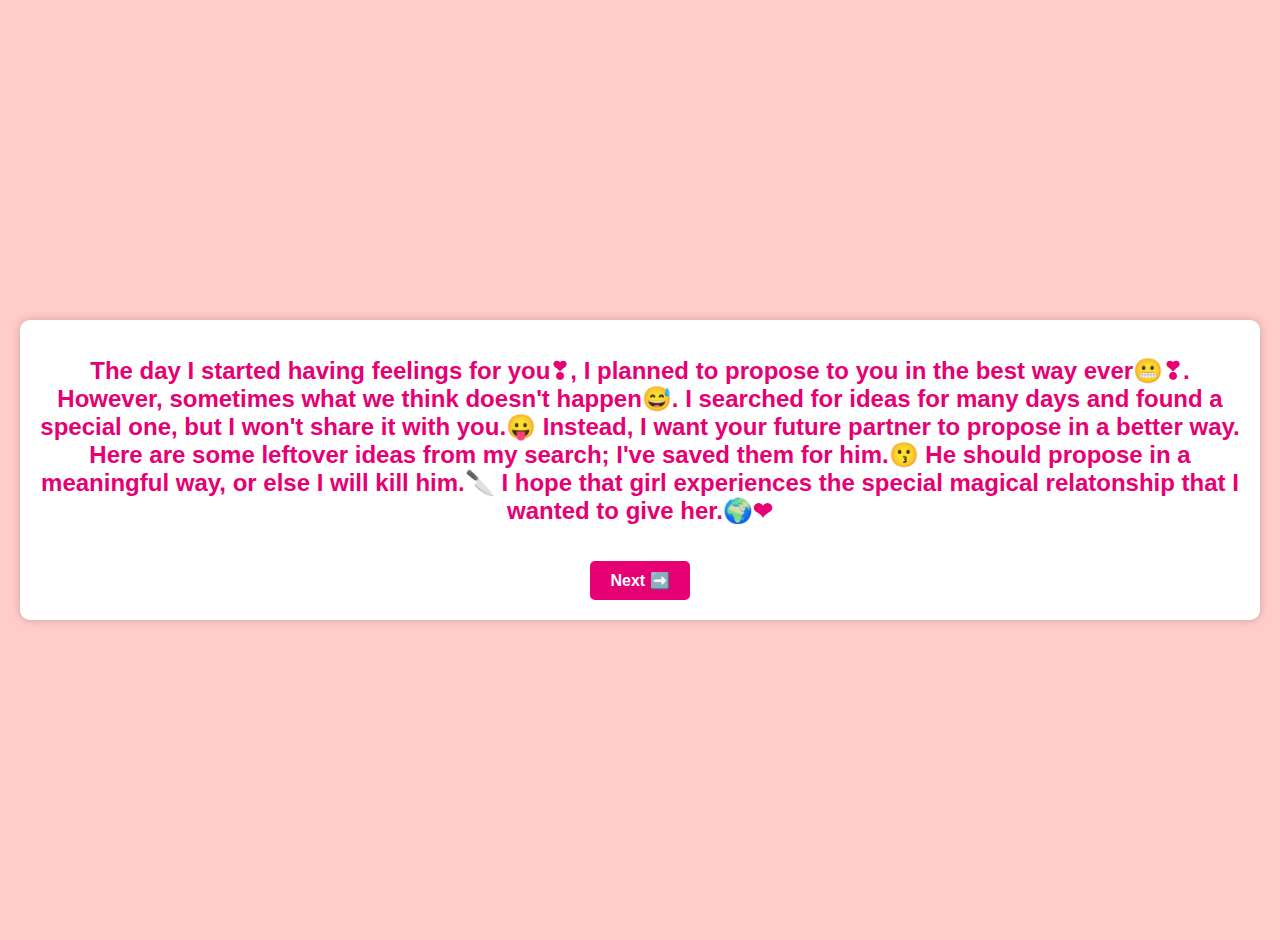
<file: index.html>
<!DOCTYPE html>
<html lang="en">
<head>
    <meta charset="UTF-8">
    <meta name="viewport" content="width=device-width, initial-scale=1.0">
    <title>Proposal Ideas</title>
    <link rel="stylesheet" href="style.css">
</head>
<body>
    <div class="container">
        <div class="content">
            <h1 class="center-text">
                The day I started having feelings for you❣, I planned to propose to you in the best way ever😬❣.
                However, sometimes what we think doesn't happen😅.
                I searched for ideas for many days and found a special one, but I won't share it with you.😛
                Instead, I want your future partner to propose in a better way.
                Here are some leftover ideas from my search; I've saved them for him.😗
                He should propose in a meaningful way, or else I will kill him.🔪
                I hope that girl experiences the special magical relatonship that I wanted to give her.🌍❤
            </h1>
            <a href="page2.html" class="next-button">Next ➡️</a>
        </div>
    </div>
</body>
</html>
</file>
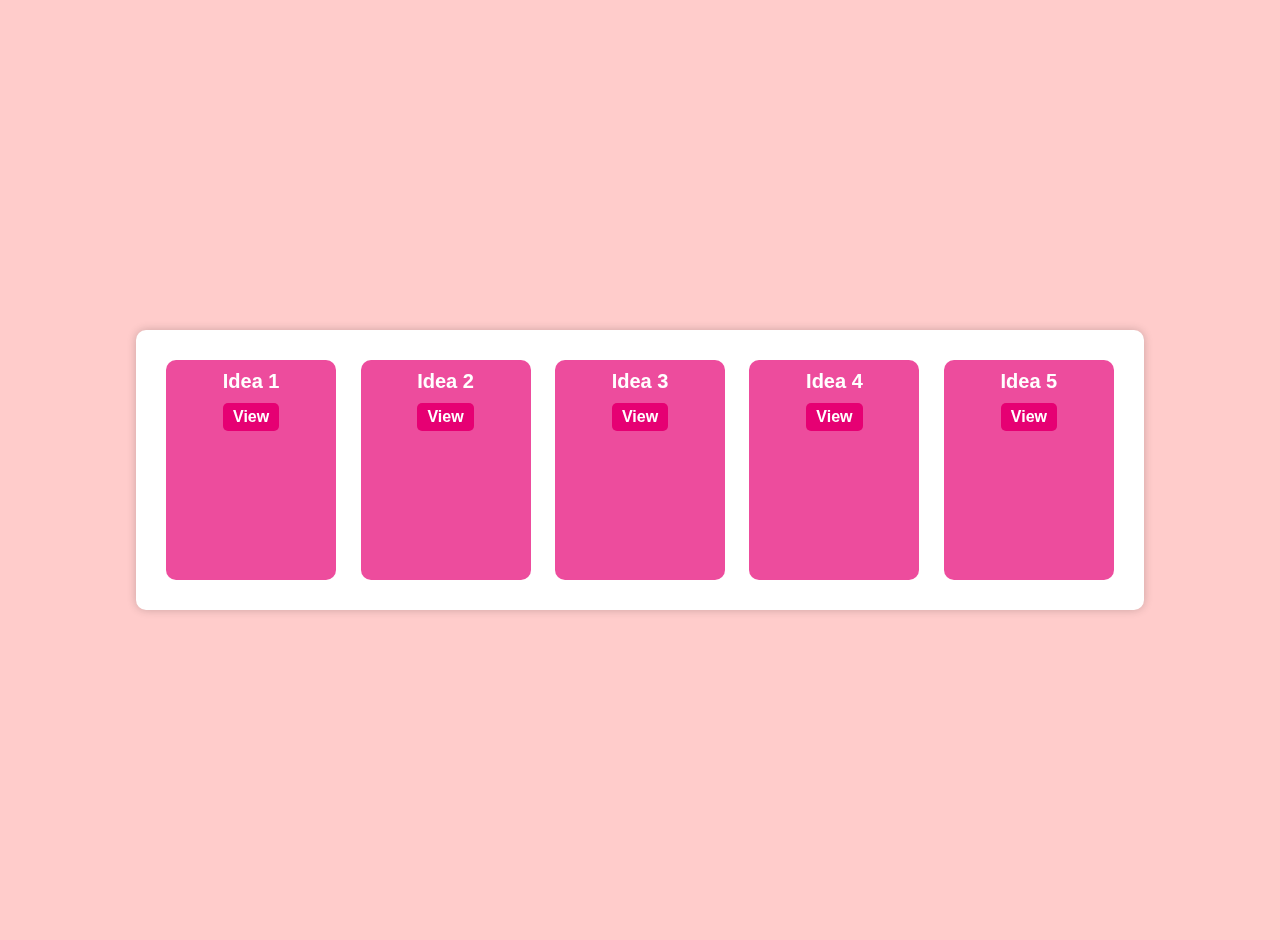
<file: page2.html>
<!DOCTYPE html>
<html lang="en">
<head>
    <meta charset="UTF-8">
    <meta name="viewport" content="width=device-width, initial-scale=1.0">
    <title>Proposal Ideas - Videos</title>
    <link rel="stylesheet" href="style.css">
</head>
<body>
    <div class="container">
        <div class="content">
            <div class="card scratch-card">
                <h2 class="card-title">Idea 1</h2>
                <a href="video1.html" class="view-button">View</a>
            </div>
            <div class="card scratch-card">
                <h2 class="card-title">Idea 2</h2>
                <a href="video2.html" class="view-button">View</a>
            </div>
            <div class="card scratch-card">
                <h2 class="card-title">Idea 3</h2>
                <a href="video3.html" class="view-button">View</a>
            </div>
            <div class="card scratch-card">
                <h2 class="card-title">Idea 4</h2>
                <a href="video4.html" class="view-button">View</a>
            </div>
            <div class="card scratch-card">
                <h2 class="card-title">Idea 5</h2>
                <a href="video5.html" class="view-button">View</a>
            </div>
        </div>
    </div>
</body>
</html>
</file>
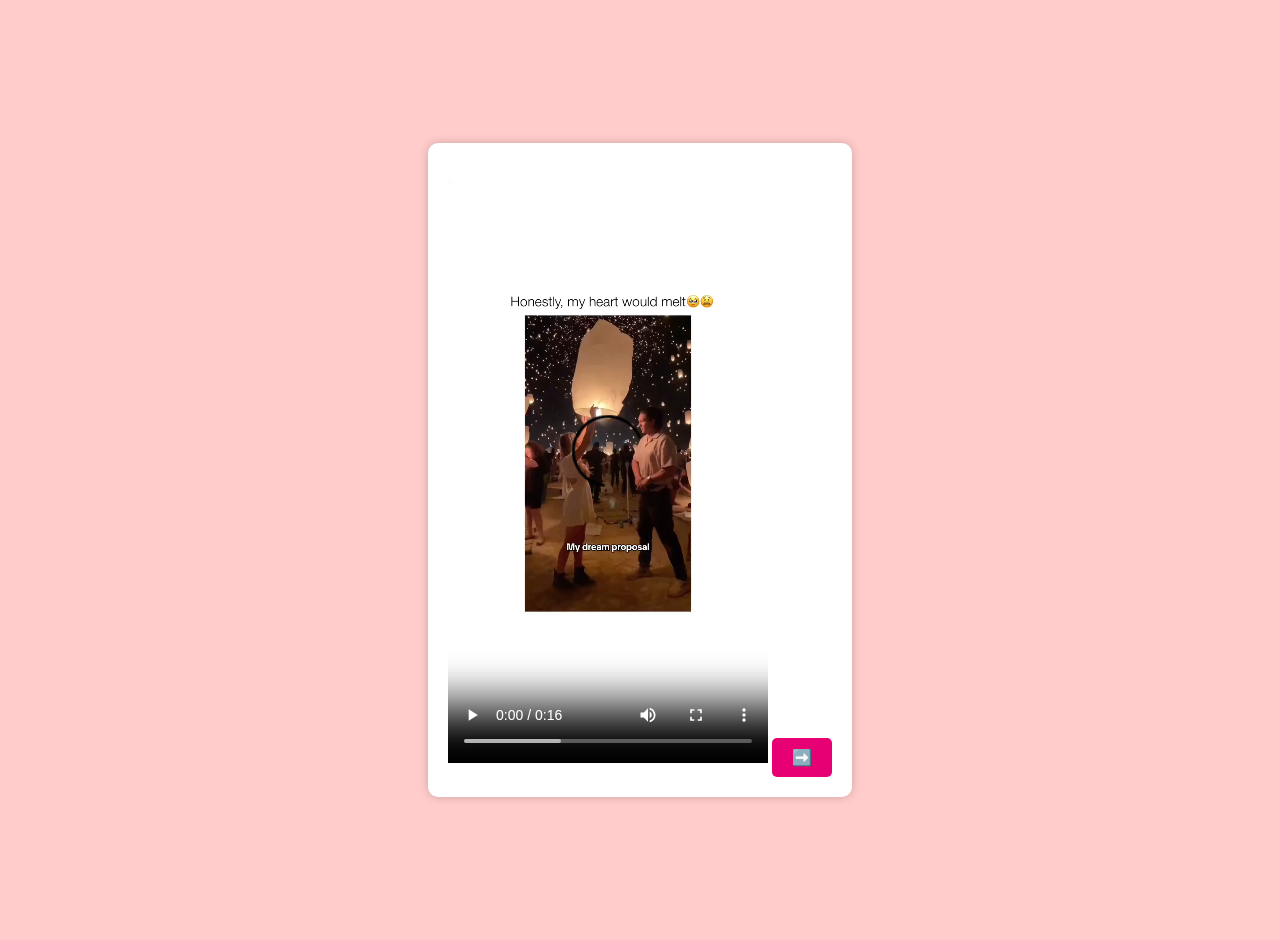
<file: video2.html>
<!DOCTYPE html>
<html lang="en">
<head>
    <meta charset="UTF-8">
    <meta name="viewport" content="width=device-width, initial-scale=1.0">
    <title>Your Future Boyfriend Guide</title>
    <link rel="stylesheet" href="style.css">
</head>
<body>
    <div class="container">
        <div class="content">
            
            <video controls width="320" height="180">
                <source src="2.mp4" type="video/mp4">
                Your browser does not support the video tag.
            </video>
            <a href="page2.html" class="next-button">➡️</a>
        </div>
    </div>
</body>
</html>
</file>
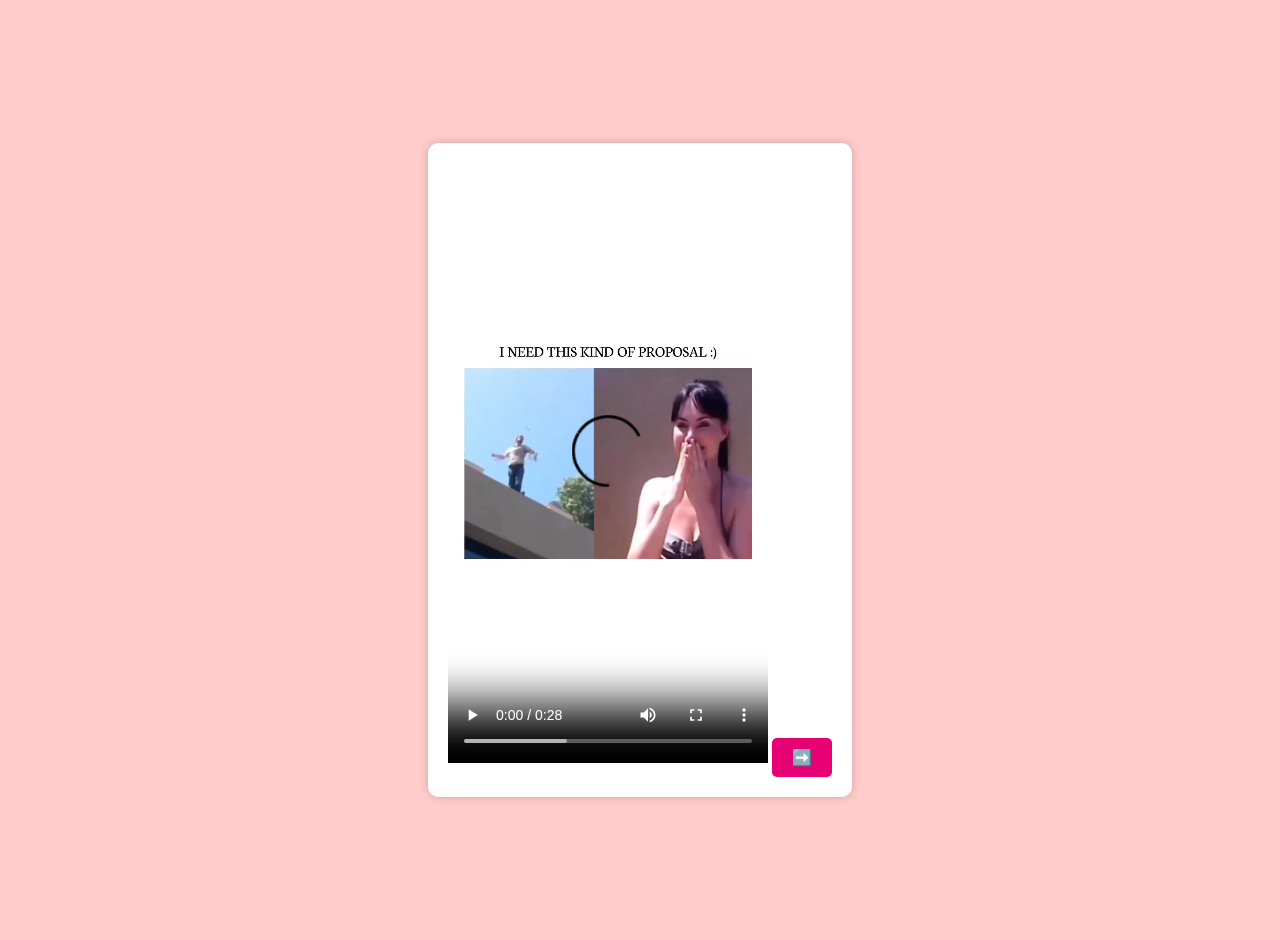
<file: video3.html>
<!DOCTYPE html>
<html lang="en">
<head>
    <meta charset="UTF-8">
    <meta name="viewport" content="width=device-width, initial-scale=1.0">
    <title>Your Future Boyfriend Guide</title>
    <link rel="stylesheet" href="style.css">
</head>
<body>
    <div class="container">
        <div class="content">
            
            <video controls width="320" height="180">
                <source src="3.mp4" type="video/mp4">
                Your browser does not support the video tag.
            </video>
            <a href="page2.html" class="next-button">➡️</a>
        </div>
    </div>
</body>
</html>
</file>
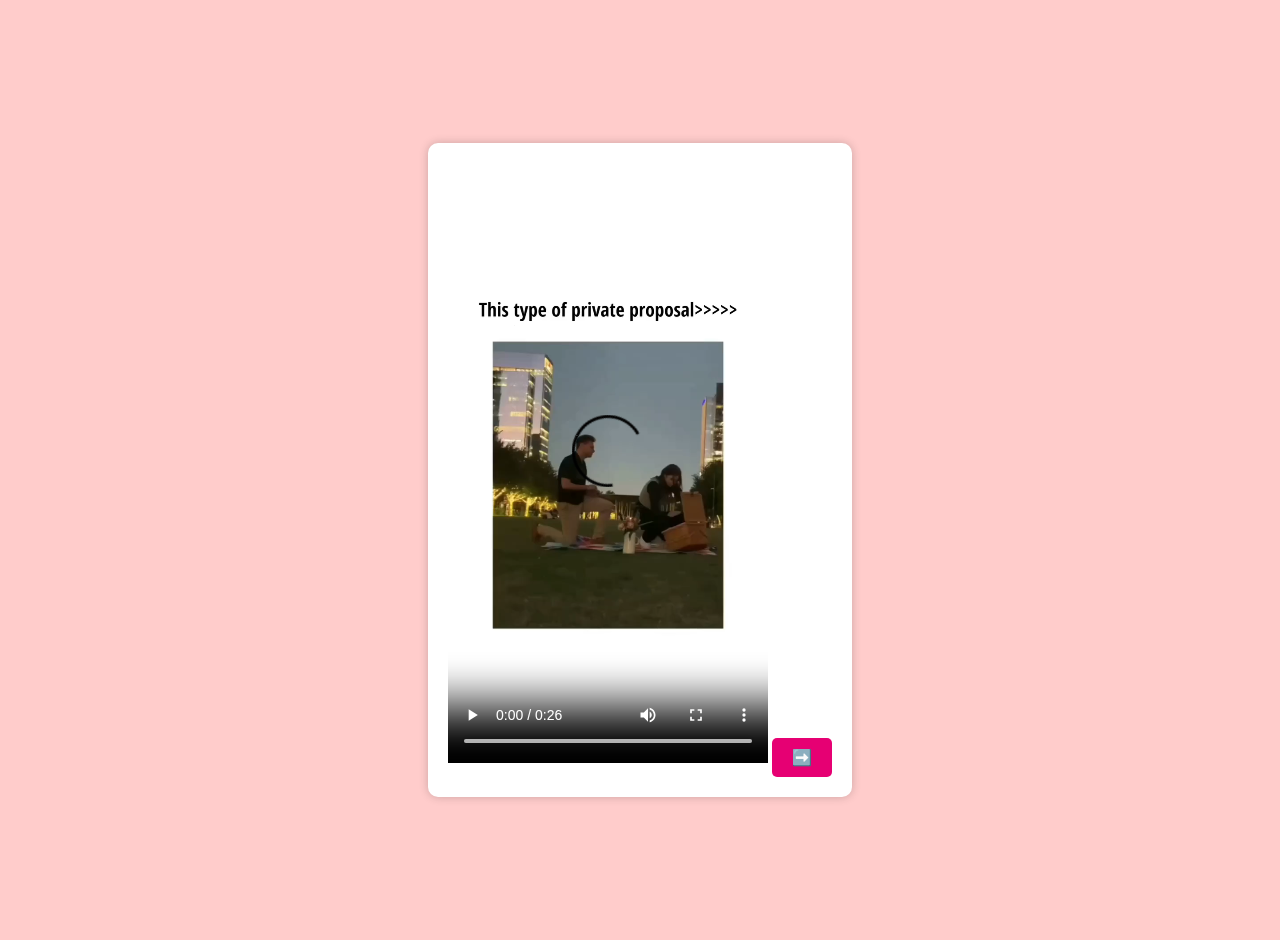
<file: video4.html>
<!DOCTYPE html>
<html lang="en">
<head>
    <meta charset="UTF-8">
    <meta name="viewport" content="width=device-width, initial-scale=1.0">
    <title>Your Future Boyfriend Guide</title>
    <link rel="stylesheet" href="style.css">
</head>
<body>
    <div class="container">
        <div class="content">
            
            <video controls width="320" height="180">
                <source src="4.mp4" type="video/mp4">
                Your browser does not support the video tag.
            </video>
            <a href="page2.html" class="next-button">➡️</a>
        </div>
    </div>
</body>
</html>
</file>
<file: style.css>
body {
    background-color: #ffcccb; /* Romantic background color */
    text-align: center;
    font-family: Arial, sans-serif;
    padding: 20px;
    margin: 0;
}

.container {
    display: flex;
    justify-content: center;
    align-items: center;
    height: 100vh;
}

.content {
    background-color: white;
    border-radius: 10px;
    padding: 20px;
    box-shadow: 0 0 10px rgba(0, 0, 0, 0.2);
}

.center-text {
    font-size: 24px;
    color: #e60073; /* Romantic text color */
}

.next-button {
    display: inline-block;
    background-color: #e60073; /* Romantic button color */
    color: white;
    padding: 10px 20px;
    border-radius: 5px;
    text-decoration: none;
    font-weight: bold;
    margin-top: 20px;
    transition: background-color 0.3s;
}

.next-button:hover {
    background-color: #ff007f; /* Hover color */
}

.card {
    display: inline-block;
    width: 150px;
    height: 200px;
    margin: 10px;
    border-radius: 10px;
    text-align: center;
    padding: 10px;
    background-color: rgba(230, 0, 115, 0.7); /* Translucent romantic card background color */
    backdrop-filter: blur(5px);
}

.card-title {
    font-size: 20px;
    margin: 0;
    color: white; /* Text color for card titles */
}

.view-button {
    display: inline-block;
    background-color: #e60073; /* Romantic button color */
    color: white;
    padding: 5px 10px;
    border-radius: 5px;
    text-decoration: none;
    font-weight: bold;
    margin-top: 10px;
    transition: background-color 0.3s;
}

.view-button:hover {
    background-color: #ff007f; /* Hover color */
}

.video-container {
    display: flex;
    justify-content: center;
    align-items: center;
    height: 100vh;
}

video {
    width: 320px;
    height: 600px;
}
</file>
